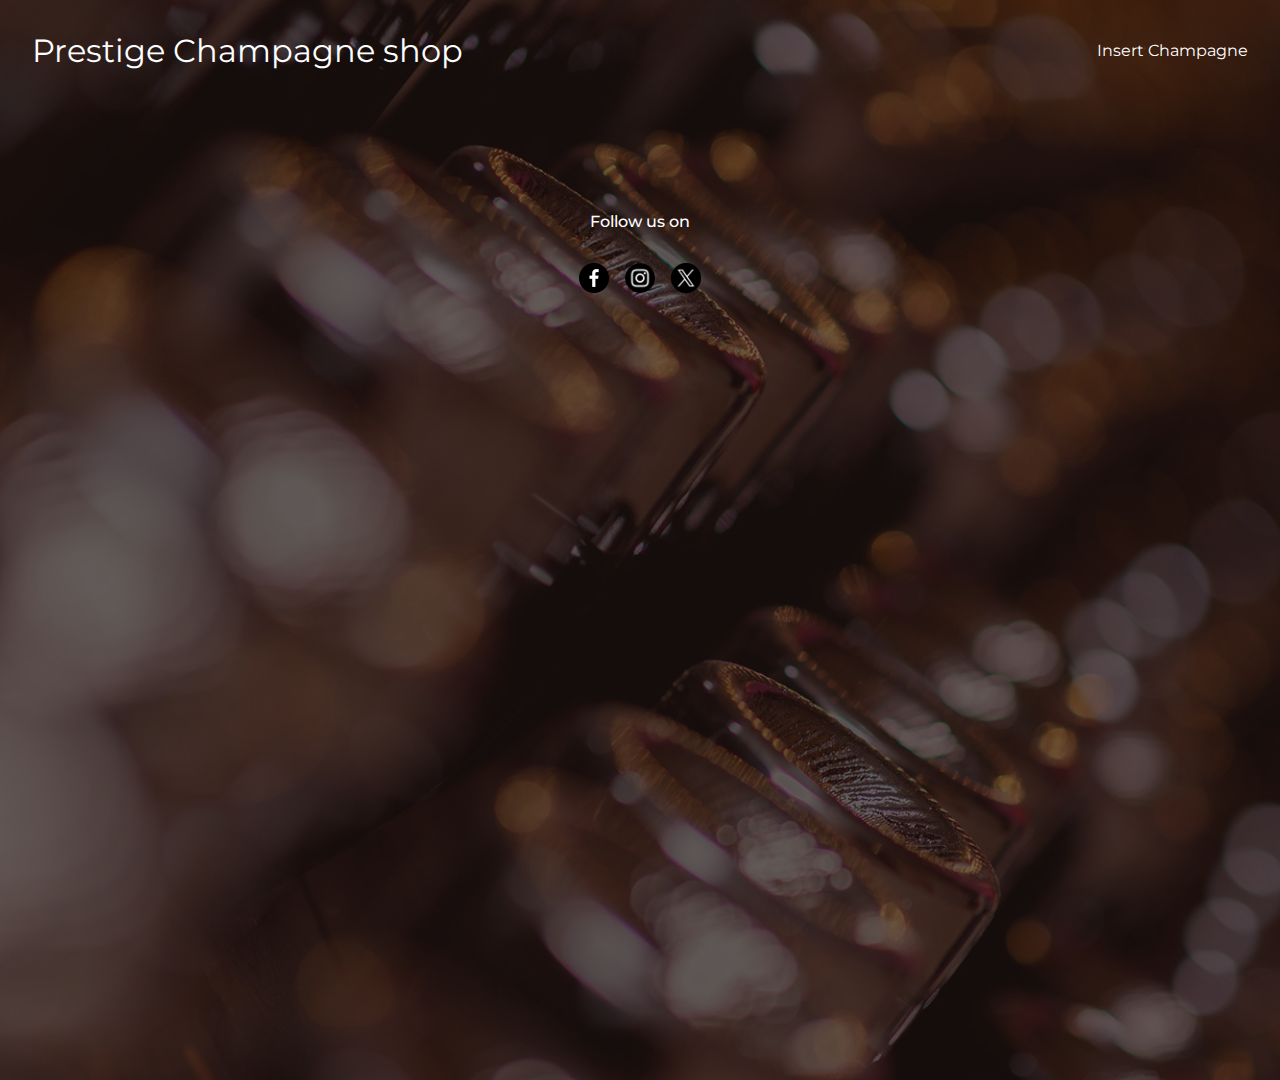
<file: index.html>
<!DOCTYPE html>
<html lang="en">
  <head>
    <meta charset="UTF-8" />
    <meta name="viewport" content="width=device-width, initial-scale=1.0" />
    <title>Document</title>
    <link rel="stylesheet" href="./styles.css" />
    <link
      href="https://fonts.googleapis.com/css2?family=Montserrat:wght@300;400;500;600;700&display=swap"
      rel="stylesheet"
    />
  </head>
  <body>
    <div class="section-wrapper">
      <header class="header-wrapper">
        <div>Prestige Champagne shop</div>
        <nav>
          <ul>
            <li><a href="./insert/index.html">Insert Champagne</a></li>
          </ul>
        </nav>
      </header>
      <div id="champagne-wrapper"></div>
      <footer class="section-wrapper">
        <div>
          <p style="font-weight: 500; color: white">Follow us on</p>
        </div>
        <div class="social-img">
          <nav>
            <ul>
              <li>
                <a href="#">
                  <img src="./assets/fb-logo.png" alt="Facebook" />
                </a>
              </li>
              <li>
                <a href="#">
                  <img src="./assets/inst-logo.png" alt="Instagram" />
                </a>
              </li>
              <li>
                <a href="#">
                  <img src="./assets/x-logo.png" alt="X" />
                </a>
              </li>
            </ul>
          </nav>
        </div>
      </footer>
    </div>
    <script defer src="./script.js"></script>
  </body>
</html>
</file>
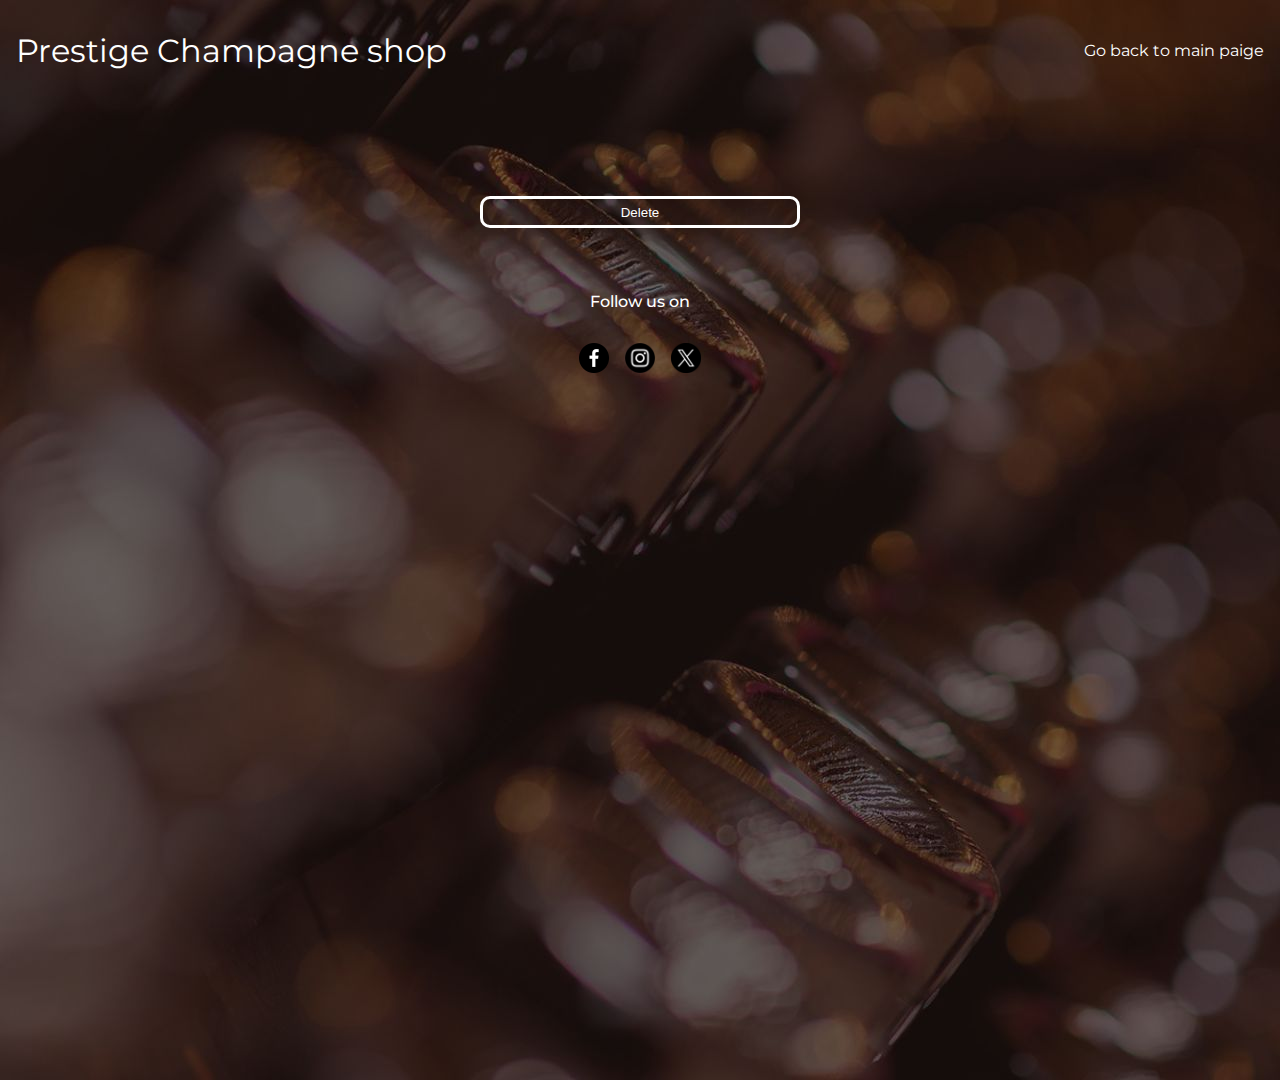
<file: champagne/index.html>
<!DOCTYPE html>
<html lang="en">
  <head>
    <meta charset="UTF-8" />
    <meta name="viewport" content="width=device-width, initial-scale=1.0" />
    <title>Document</title>
    <link rel="stylesheet" href="./styles.css" />
    <link
      href="https://fonts.googleapis.com/css2?family=Montserrat:wght@300;400;500;600;700&display=swap"
      rel="stylesheet"
    />
  </head>
  <body class="section-wrapper">
    <header>
      <div>Prestige Champagne shop</div>
      <nav>
        <ul>
          <li><a href="../index.html">Go back to main paige</a></li>
        </ul>
      </nav>
    </header>

    <div class="page-wrapper">
      <div id="champagne-wrapper"></div>
      <button id="delete-btn">Delete</button>
    </div>
    <footer class="section-wrapper">
      <div>
        <p style="font-weight: 500; color: white">Follow us on</p>
      </div>
      <div class="social-img">
        <nav>
          <ul>
            <li>
              <a href="#">
                <img src="../assets/fb-logo.png" alt="Facebook" />
              </a>
            </li>
            <li>
              <a href="#">
                <img src="../assets/inst-logo.png" alt="Instagram" />
              </a>
            </li>
            <li>
              <a href="#">
                <img src="../assets/X_icon.svg.png" alt="X" />
              </a>
            </li>
          </ul>
        </nav>
      </div>
    </footer>
    <script defer src="./script.js"></script>
  </body>
</html>
</file>
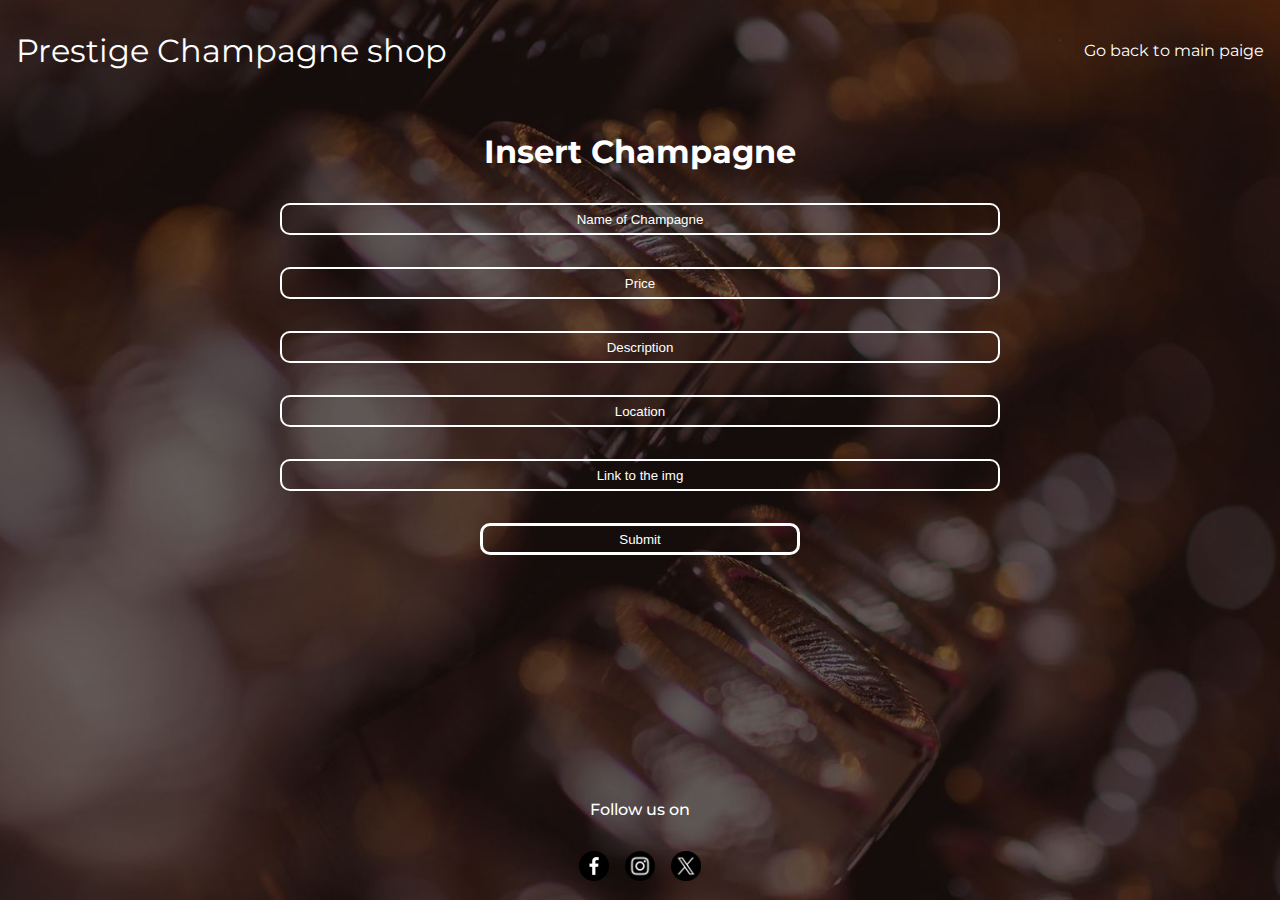
<file: insert/index.html>
<!DOCTYPE html>
<html lang="en">
  <head>
    <meta charset="UTF-8" />
    <meta name="viewport" content="width=device-width, initial-scale=1.0" />
    <title>Document</title>
    <link rel="stylesheet" href="./styles.css" />
    <link
      href="https://fonts.googleapis.com/css2?family=Montserrat:wght@300;400;500;600;700&display=swap"
      rel="stylesheet"
    />
  </head>
  <body>
    <header class="section-wrapper">
      <div style="color: white">Prestige Champagne shop</div>
      <nav>
        <ul>
          <li>
            <a style="text-decoration: none; color: white" href="../index.html"
              >Go back to main paige</a
            >
          </li>
        </ul>
      </nav>
    </header>

    <div class="page-wrapper" class="section-wrapper">
      <h1 class="title">Insert Champagne</h1>
      <div class="form">
        <input
          class="insert-input"
          type="text"
          placeholder="Name of Champagne"
          id="name"
        />
        <input
          class="insert-input"
          type="text"
          placeholder="Price"
          id="price"
        />
        <input
          class="insert-input"
          type="text"
          placeholder="Description"
          id="description"
        />
        <input
          class="insert-input"
          type="text"
          placeholder="Location"
          id="location"
        />
        <input
          class="insert-input"
          type="text"
          placeholder="Link to the img"
          id="img-url"
        />
        <button id="submit-btn">Submit</button>
        <p id="message"></p>
      </div>
    </div>
    <footer class="section-wrapper">
      <div>
        <p style="font-weight: 500; color: white">Follow us on</p>
      </div>
      <div class="social-img">
        <nav>
          <ul>
            <li>
              <a href="#">
                <img src="../assets/fb-logo.png" alt="Facebook" />
              </a>
            </li>
            <li>
              <a href="#">
                <img src="../assets/inst-logo.png" alt="Instagram" />
              </a>
            </li>
            <li>
              <a href="#">
                <img src="../assets/x-logo.png" alt="X" />
              </a>
            </li>
          </ul>
        </nav>
      </div>
    </footer>
    <script defer src="./script.js"></script>
  </body>
</html>
</file>
<file: styles.css>
* {
  padding: 0;
  margin: 0;
  box-sizing: border-box;
}

body {
  background-image: url(./assets/champagne_background.jpg);
  background-size: cover;
  background-position: center;
  background-repeat: no-repeat;
  min-height: 120vh;
  font-family: "Montserrat", sans-serif;
}

.section-wrapper {
  max-width: 1600px;
  margin: 0 auto;
}

header div {
  color: white;
}

header nav ul li a {
  list-style: none;
  text-decoration: none;
  color: white;
}

.card {
  width: 400px;
  height: 700px;
  display: flex;
  flex-direction: column;
  align-items: center;
  gap: 1rem;
  text-decoration: none;
  overflow: hidden;
  background-color: rgba(255, 255, 255, 0.1);
  backdrop-filter: blur(10px);
  border-radius: 1rem;
  border: solid 1px white;
  padding-top: 1rem;
  color: white;
  transition: 0.3s ease;
}

.card:hover {
  background-color: rgba(255, 255, 255, 0.15);
  transform: scale(1.02);
}

.card:focus {
  outline: none;
  background-color: rgba(255, 255, 255, 0.25);
  transform: scale(1.03);
}

.card:active {
  transform: scale(0.98);
}

.card h4 {
  width: 100%;
  text-align: center;
  word-wrap: break-word;
  overflow-wrap: break-word;
  white-space: normal;
}

.card img {
  width: 100%;
  height: 400px;
  object-fit: contain;
  background-color: transparent;
}

#champagne-wrapper {
  display: grid;
  grid-template-columns: repeat(3, 400px);
  gap: 3rem;
  padding: 2rem 0;
  justify-content: space-evenly;
}

header {
  height: 100px;
  display: flex;
  align-items: center;
  padding-left: 2rem;
  padding-right: 2rem;
  justify-content: space-between;
}

header div {
  font-size: 2rem;
}

header nav ul {
  list-style: none;
}

footer {
  display: flex;
  flex-direction: column;
  align-items: center;
  gap: 2rem;
  padding-top: 3rem;
  padding-bottom: 3rem;
}

.social-img ul {
  list-style: none;
  display: flex;
  gap: 1rem;
  padding: 0;
  margin: 0;
}

.social-img img {
  height: 30px;
  width: 30px;
}

@media (max-width: 768px) {
  #champagne-wrapper {
    grid-template-columns: 1fr;
    justify-content: center;
    gap: 3rem;
    padding: 1rem;
  }

  .card {
    width: 100%;
    height: auto;
    max-width: 400px;
    margin: 0 auto;
  }

  header {
    flex-direction: column;
    gap: 1rem;
    height: auto;
    padding: 1rem 0;
  }

  header div {
    font-size: 1.5rem;
  }

  footer {
    padding-top: 2rem;
    padding-bottom: 2rem;
  }

  .social-img ul {
    justify-content: center;
  }
}
</file>
<file: champagne/styles.css>
* {
  padding: 0;
  margin: 0;
  box-sizing: border-box;
}

body {
  background-image: url(../assets/champagne_background.jpg);
  background-size: cover;
  background-position: center;
  background-repeat: no-repeat;
  min-height: 120vh;
  font-family: "Montserrat", sans-serif;
}

.section-wrapper {
  max-width: 1600px;
  margin: 0 auto;
}

.page-wrapper {
  padding-left: 4rem;
  padding-right: 4rem;
  padding-bottom: 4rem;
  gap: 3rem;
  display: flex;
  flex-direction: column;
  justify-content: center;
  align-items: center;
}

#champagne-wrapper {
  display: flex;
  flex-wrap: wrap;
  justify-content: center;
  align-items: center;
  padding-top: 2rem;
  margin-bottom: 1rem;
}

header {
  height: 100px;
  display: flex;
  align-items: center;
  padding-left: 2rem;
  padding-right: 2rem;
  justify-content: space-between;
  color: white;
}

header div {
  font-size: 2rem;
}

header nav ul li a {
  list-style: none;
  text-decoration: none;
  color: white;
}

.card {
  width: 600px;
  height: 800px;
  display: flex;
  flex-direction: column;
  align-items: center;
  gap: 1rem;
  overflow: hidden;
  background-color: rgba(255, 255, 255, 0.1);
  backdrop-filter: blur(10px);
  border-radius: 1rem;
  border: solid 1px white;
  padding-top: 1rem;
  color: white;
  transition: 0.3s ease;
}

.card:hover {
  background-color: rgba(255, 255, 255, 0.15);
  transform: scale(1.02);
}

.card:focus {
  outline: none;
  background-color: rgba(255, 255, 255, 0.25);
  transform: scale(1.03);
}

.card:active {
  transform: scale(0.98);
}

.card h2 {
  width: 100%;
  text-align: center;
  word-wrap: break-word;
  overflow-wrap: break-word;
  white-space: normal;
}

.card img {
  width: 400px;
  height: 500px;
  background-color: transparent;
}

#delete-btn {
  padding: 0.3rem 0.6rem;
  height: 2rem;
  width: 20rem;
  border-radius: 10px;
  background-color: transparent;
  border: solid 3px white;
  color: white;
  cursor: pointer;
  transition: 0.3s ease;
}

#delete-btn:hover {
  background-color: rgba(255, 255, 255, 0.2);
  transform: scale(1.03);
}

#delete-btn:active {
  transform: scale(0.97);
  background-color: rgba(255, 255, 255, 0.35);
}

header {
  height: 100px;
  display: flex;
  align-items: center;
  padding-left: 1rem;
  padding-right: 1rem;
  justify-content: space-between;
}

header div {
  font-size: 2rem;
}

header nav ul {
  list-style: none;
}
footer {
  display: flex;
  flex-direction: column;
  align-items: center;
  gap: 2rem;
  padding-bottom: 3rem;
}

.social-img ul {
  list-style: none;
  display: flex;
  gap: 1rem;
  padding: 0;
  margin: 0;
}

.social-img img {
  height: 30px;
  width: 30px;
}

@media (max-width: 768px) {
  header {
    padding-top: 1rem;
    padding-left: 1rem;
    padding-right: 1rem;
    height: auto;
    flex-direction: column;
    gap: 1rem;
    text-align: center;
  }

  header div {
    font-size: 1.5rem;
  }

  .card {
    width: 90%;
    height: auto;
    padding-top: 1rem;
  }

  .card img {
    height: 300px;
  }

  .page-wrapper {
    padding-left: 1rem;
    padding-right: 1rem;
    padding-bottom: 2rem;
    gap: 2rem;
  }

  #delete-btn {
    width: 100%;
    max-width: 300px;
  }

  footer {
    padding-bottom: 1rem;
    padding-top: 1rem;
    gap: 1rem;
  }

  .social-img img {
    height: 24px;
    width: 24px;
  }
}
</file>
<file: insert/styles.css>
* {
  padding: 0;
  margin: 0;
  box-sizing: border-box;
}
body {
  background-image: url(../assets/champagne_background.jpg);
  background-size: cover;
  background-position: center;
  background-repeat: no-repeat;
  min-height: 100vh;
  font-family: "Montserrat", sans-serif;
}

.section-wrapper {
  max-width: 1600px;
  margin: 0 auto;
  padding: 0 1rem;
}

.page-wrapper {
  padding-left: 4rem;
  padding-right: 4rem;
  height: 700px;
}

header {
  height: 100px;
  display: flex;
  align-items: center;
  padding-left: 2rem;
  padding-right: 2rem;
  justify-content: space-between;
}

header div {
  font-size: 2rem;
}

header nav ul {
  list-style: none;
}

.form {
  display: flex;
  flex-direction: column;
  align-items: center;
  gap: 2rem;
  margin-top: 1rem;
  border-radius: 3rem;
}

.title {
  text-align: center;
  margin-bottom: 2rem;
  padding-top: 2rem;
  color: white;
}

.insert-input {
  width: 45rem;
  height: 2rem;
  background-color: transparent;
  text-align: center;
  color: white;
  border: 2px solid white;
  border-radius: 10px;
  padding: 0.3rem 0.6rem;
  transition: 0.3s ease;
}

.insert-input:hover {
  background-color: rgba(255, 255, 255, 0.15);
  transform: scale(1.02);
}

.insert-input:focus {
  outline: none;
  background-color: rgba(255, 255, 255, 0.25);
  transform: scale(1.03);
}

.insert-input:active {
  transform: scale(0.98);
}

input::placeholder {
  color: white;
}

.form input {
  padding: 0.3rem 0.6rem;
}

#submit-btn {
  padding: 0.3rem 0.6rem;
  height: 2rem;
  width: 20rem;
  border-radius: 10px;
  background-color: transparent;
  border: solid 3px white;
  color: white;
  cursor: pointer;
  transition: 0.3s ease;
}

#submit-btn:hover {
  background-color: rgba(255, 255, 255, 0.2);
  transform: scale(1.03);
}

#submit-btn:active {
  transform: scale(0.97);
  background-color: rgba(255, 255, 255, 0.35);
}

#message {
  text-align: center;
  margin-top: 1rem;
  font-size: 1.2rem;
  opacity: 0;
  transition: opacity 0.6s ease;
}
footer {
  display: flex;
  flex-direction: column;
  align-items: center;
  gap: 2rem;
}

.social-img ul {
  list-style: none;
  display: flex;
  gap: 1rem;
  padding: 0;
  margin: 0;
}

.social-img img {
  height: 30px;
  width: 30px;
}

@media (max-width: 768px) {
  .page-wrapper {
    padding-left: 1rem;
    padding-right: 1rem;
    height: auto;
  }

  header {
    flex-direction: column;
    justify-content: center;
    gap: 1.5rem;
    height: auto;
    padding: 1rem;
    margin-top: 1rem;
    text-align: center;
  }

  header div {
    font-size: 1.5rem;
  }

  .insert-input {
    width: 100%;
    max-width: 400px;
  }

  #submit-btn {
    width: 100%;
    max-width: 300px;
  }

  .title {
    font-size: 1.5rem;
    padding-top: 1rem;
  }

  footer {
    gap: 1rem;
  }

  .social-img img {
    height: 24px;
    width: 24px;
  }
}
</file>
